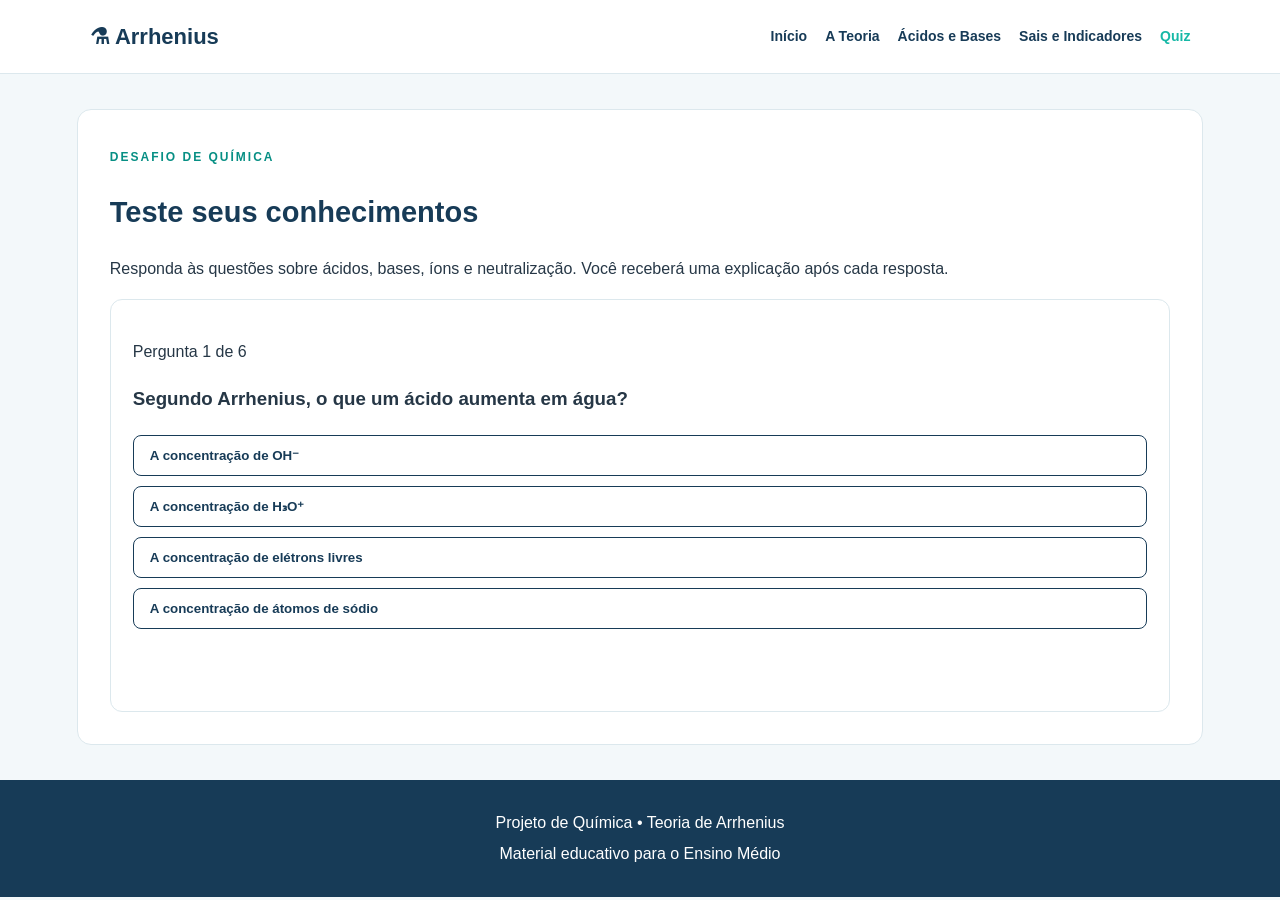
<file: quiz.html>
<!DOCTYPE html>
<html lang="pt-br">
<head>
    <meta charset="UTF-8">
    <meta name="viewport" content="width=device-width, initial-scale=1.0">
    <title>Quiz | Teoria de Arrhenius</title>
    <link rel="stylesheet" href="style.css">
</head>
<body>
    <nav>
        <a class="logo" href="index.html">⚗ Arrhenius</a>
        <div class="menu">
            <a href="index.html">Início</a>
            <a href="teoria.html">A Teoria</a>
            <a href="acidos_bases.html">Ácidos e Bases</a>
            <a href="sais_indicadores.html">Sais e Indicadores</a>
            <a href="quiz.html">Quiz</a>
        </div>
    </nav>

    <main>
        <section>
            <span class="etiqueta">DESAFIO DE QUÍMICA</span>
            <h2>Teste seus conhecimentos</h2>
            <p>
                Responda às questões sobre ácidos, bases, íons
                e neutralização. Você receberá uma explicação
                após cada resposta.
            </p>

            <div class="quiz-box" id="quiz-container">
                <p id="progresso"></p>
                <h3 id="pergunta"></h3>
                <div id="alternativas"></div>
                <p id="feedback" aria-live="polite"></p>
                <button id="proxima" type="button">
                    Próxima pergunta
                </button>
            </div>
        </section>
    </main>

    <footer>
        <p>Projeto de Química • Teoria de Arrhenius</p>
        <p>Material educativo para o Ensino Médio</p>
    </footer>

    <script src="script.js"></script>
</body>
</html>
</file>
<file: style.css>
:root {
    --azul: #173b57;
    --turquesa: #16b8a6;
    --fundo: #f3f8fa;
    --branco: #ffffff;
    --texto: #263746;
    --cinza: #647684;
    --borda: #dce8ed;
    --raio: 14px;
}

* {
    box-sizing: border-box;
}

html {
    scroll-behavior: smooth;
}

body {
    margin: 0;
    font-family: Arial, Helvetica, sans-serif;
    background: var(--fundo);
    color: var(--texto);
    line-height: 1.7;
}

nav {
    display: flex;
    justify-content: space-between;
    align-items: center;
    flex-wrap: wrap;
    gap: 16px;
    padding: 18px 7%;
    background: var(--branco);
    border-bottom: 1px solid var(--borda);
    position: sticky;
    top: 0;
    z-index: 10;
}

.logo {
    color: var(--azul);
    font-size: 22px;
    font-weight: 800;
    text-decoration: none;
}

.menu {
    display: flex;
    flex-wrap: wrap;
    gap: 18px;
}

.menu a {
    color: var(--azul);
    text-decoration: none;
    font-weight: bold;
    font-size: 14px;
}

.menu a:hover,
.menu a.ativo {
    color: var(--turquesa);
}

.hero {
    display: flex;
    align-items: center;
    justify-content: space-between;
    gap: 40px;
    padding: 75px 9%;
    background: linear-gradient(125deg, #e4f5f6, #f5f9fc);
}

.hero-texto {
    max-width: 590px;
}

.etiqueta {
    display: inline-block;
    color: #078f84;
    font-size: 12px;
    font-weight: 800;
    letter-spacing: 2px;
}

.hero h1 {
    color: var(--azul);
    font-size: clamp(34px, 5vw, 58px);
    line-height: 1.13;
    margin: 18px 0;
}

.hero h1 span {
    color: #0ba99c;
}

.hero p {
    color: var(--cinza);
    font-size: 18px;
}

.botao {
    display: inline-block;
    margin-top: 15px;
    padding: 13px 22px;
    border-radius: 9px;
    background: var(--azul);
    color: white;
    text-decoration: none;
    font-weight: bold;
    transition: 0.25s;
}

.botao:hover {
    background: #0b8e86;
    transform: translateY(-2px);
}

.hero-visual {
    min-width: 250px;
    width: 340px;
    height: 310px;
    border-radius: 28px;
    background: var(--azul);
    position: relative;
    display: flex;
    justify-content: center;
    align-items: center;
    overflow: hidden;
    color: white;
}

.orbita {
    font-size: 105px;
    color: #78e8da;
}

.molecula {
    position: absolute;
    padding: 12px;
    border-radius: 50%;
    background: #16b8a6;
    color: white;
    font-weight: bold;
}

.molecula-2 {
    top: 45px;
    right: 35px;
    background: #f1a85b;
}

.molecula-3 {
    bottom: 60px;
    left: 35px;
    background: #668de0;
}

.hero-visual p {
    position: absolute;
    bottom: 10px;
    color: white;
    font-size: 13px;
}

main {
    width: 88%;
    max-width: 1150px;
    margin: 35px auto;
}

section {
    background: var(--branco);
    padding: 32px;
    margin-bottom: 28px;
    border: 1px solid var(--borda);
    border-radius: var(--raio);
}

section h2 {
    color: var(--azul);
    font-size: 29px;
    line-height: 1.3;
}

.cards {
    display: grid;
    grid-template-columns: repeat(2, minmax(0, 1fr));
    gap: 20px;
    margin-top: 25px;
}

.card {
    padding: 25px;
    background: #fbfdfe;
    border: 1px solid var(--borda);
    border-radius: var(--raio);
    text-decoration: none;
    color: var(--texto);
    transition: 0.25s;
}

.card:hover {
    transform: translateY(-4px);
    border-color: var(--turquesa);
    box-shadow: 0 10px 25px #173b5710;
}

.icone {
    font-size: 30px;
}

.card h3 {
    color: var(--azul);
    margin-bottom: 5px;
}

.card p {
    color: var(--cinza);
}

.link-card {
    color: #078f84;
    font-weight: bold;
}

.conceito {
    background: #eaf8f6;
}

.equacoes {
    display: grid;
    grid-template-columns: repeat(2, minmax(0, 1fr));
    gap: 15px;
    margin: 24px 0;
}

.equacao {
    display: flex;
    flex-direction: column;
    gap: 10px;
    padding: 20px;
    border-radius: 10px;
    background: white;
    overflow-wrap: anywhere;
}

.equacao span {
    font-size: 12px;
    font-weight: bold;
    letter-spacing: 1px;
}

.acido {
    border-left: 5px solid #e47b75;
}

.base {
    border-left: 5px solid #16b8a6;
}

.observacao {
    color: var(--cinza);
    font-size: 13px;
}

.cientista {
    display: flex;
    align-items: center;
    gap: 35px;
}

.ano-destaque {
    min-width: 220px;
    padding: 25px;
    background: var(--azul);
    color: white;
    border-radius: var(--raio);
}

.ano-destaque strong {
    display: block;
    color: #78e8da;
    font-size: 38px;
}

.ano-destaque span {
    font-size: 14px;
}

footer {
    padding: 25px;
    text-align: center;
    background: var(--azul);
    color: white;
}

footer p {
    margin: 4px;
}

/* Conteúdos interativos */

.acordeao {
    border: 1px solid var(--borda);
    border-radius: 10px;
    margin: 15px 0;
    overflow: hidden;
}

.titulo-acordeao {
    width: 100%;
    padding: 18px;
    border: 0;
    background: white;
    color: var(--azul);
    font-size: 16px;
    font-weight: bold;
    text-align: left;
    display: flex;
    justify-content: space-between;
    cursor: pointer;
}

.conteudo-acordeao {
    display: none;
    padding: 5px 20px 20px;
    background: #fbfdfe;
}

.conteudo-acordeao.aberto {
    display: block;
}

.linha-tempo,
.bloco-exemplo,
.quiz-box {
    padding: 22px;
    border-radius: 12px;
    background: white;
    border: 1px solid var(--borda);
}

.anos {
    display: flex;
    flex-wrap: wrap;
    gap: 10px;
}

.anos button,
.opcao,
#proxima,
#refazer {
    padding: 12px 16px;
    border: 1px solid var(--azul);
    border-radius: 8px;
    cursor: pointer;
    font-weight: bold;
}

.anos button.ativo,
#proxima,
#refazer {
    background: var(--azul);
    color: white;
}

.evento {
    display: none;
    margin-top: 20px;
}

.evento.ativo {
    display: block;
}

#alternativas {
    display: grid;
    gap: 10px;
    margin: 20px 0;
}

.opcao {
    width: 100%;
    text-align: left;
    background: white;
    color: var(--azul);
}

.opcao.correta {
    background: #e0f6e8;
    border-color: #269455;
}

.opcao.errada {
    background: #ffebeb;
    border-color: #d44d4d;
}

#feedback {
    padding: 12px;
    border-radius: 8px;
}

#proxima {
    display: none;
}

@media (max-width: 760px) {
    nav {
        justify-content: center;
    }

    .menu {
        justify-content: center;
        gap: 12px;
    }

    .hero {
        flex-direction: column;
        align-items: stretch;
        padding: 40px 6%;
    }

    .hero-visual {
        width: 100%;
        min-width: 0;
    }

    main {
        width: 94%;
    }

    section {
        padding: 22px;
    }

    .cards,
    .equacoes {
        grid-template-columns: 1fr;
    }

    .cientista {
        flex-direction: column;
        align-items: stretch;
    }

    .ano-destaque {
        min-width: 0;
    }
}
</file>
